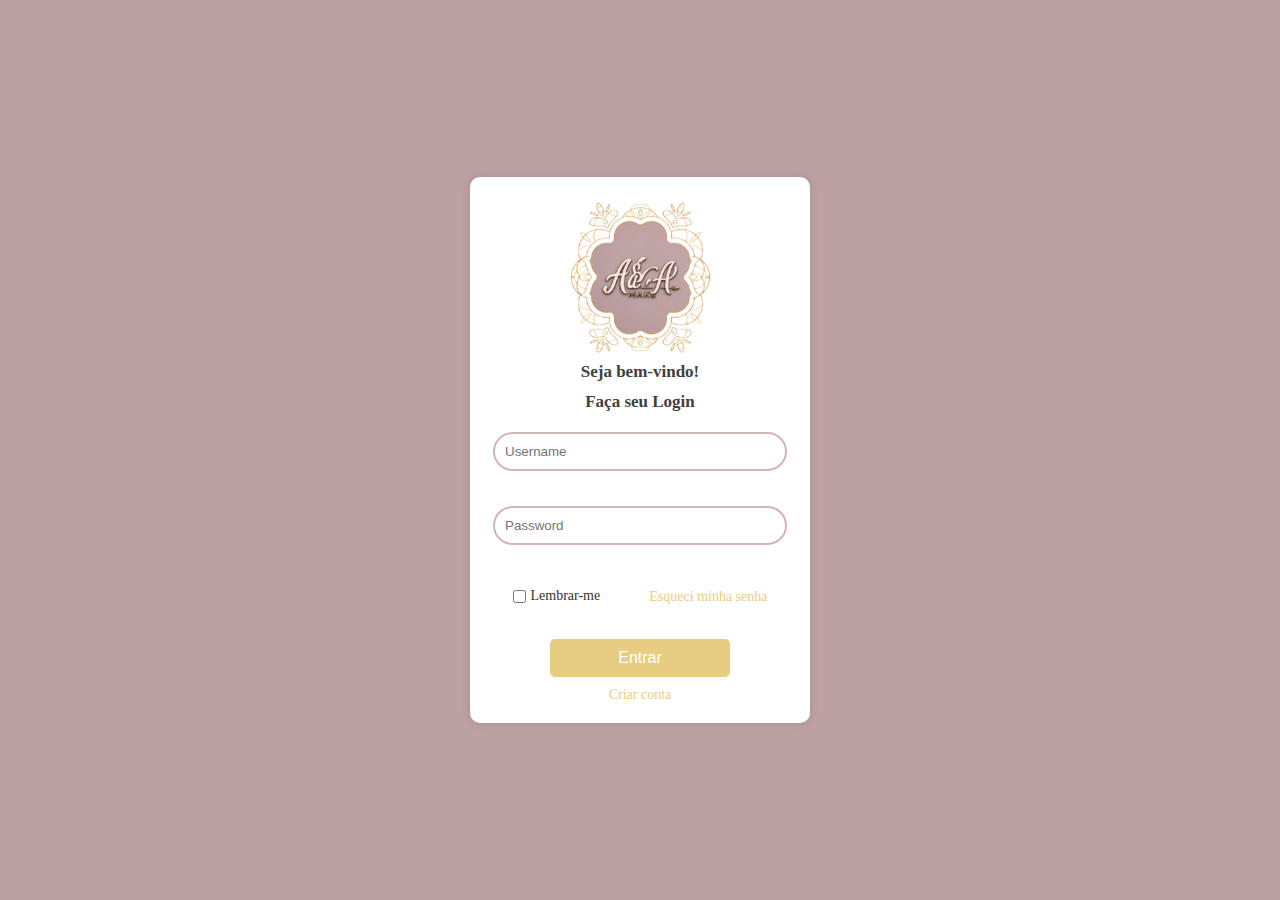
<file: index.html>
<!-- Tela de login -->
<!DOCTYPE html>
<html lang="pt-BR">
<head>
    <meta charset="UTF-8">
    <meta name="viewport" content="width=device-width, initial-scale=1.0">
    <link rel="icon" href="assets/img/Logo.bmp" type="image/png"> <!-- Adicionando o favicon -->
    <link rel="stylesheet" href="assets/css/estilo-login.css"> <!-- Referenciando o arquivo CSS -->
    <title>A&A Make</title>
    <script src="assets/script/script_login.js" defer></script> <!-- Referenciando o arquivo JavaScript -->
    
</head>
<body>
    <div class="login-container">
        <img src="assets/img/Logo.png" alt="Logo"> <!-- Logo acima do título -->

        <h3 id="title"> Seja bem-vindo!</h3>
        <h3 id="subtitle">Faça seu Login</h3>

        <input type="text" placeholder="Username" required>
        <div id="username-error" style="color: red; font-size: 11px;"></div> <!-- Mensagem de erro para o username -->
        <input type="password" placeholder="Password" required>
        <div id="password-error" style="color: red; font-size: 12px;"></div> <!-- Mensagem de erro para a senha -->
        <div class="remember-me">
            <div class="checkbox-container">
                <input type="checkbox" id="remember-me">
                <label for="remember-me">Lembrar-me</label>
            </div>
            <a href="#" class="option-link">Esqueci minha senha</a>
        </div>

        
        <button type="button" onclick="login()">Entrar</button> <!-- Chama a função de login -->
        <a href="registra.html" class="option-link create-account">Criar conta</a>

       
    </div>

</body>
</html>
</file>
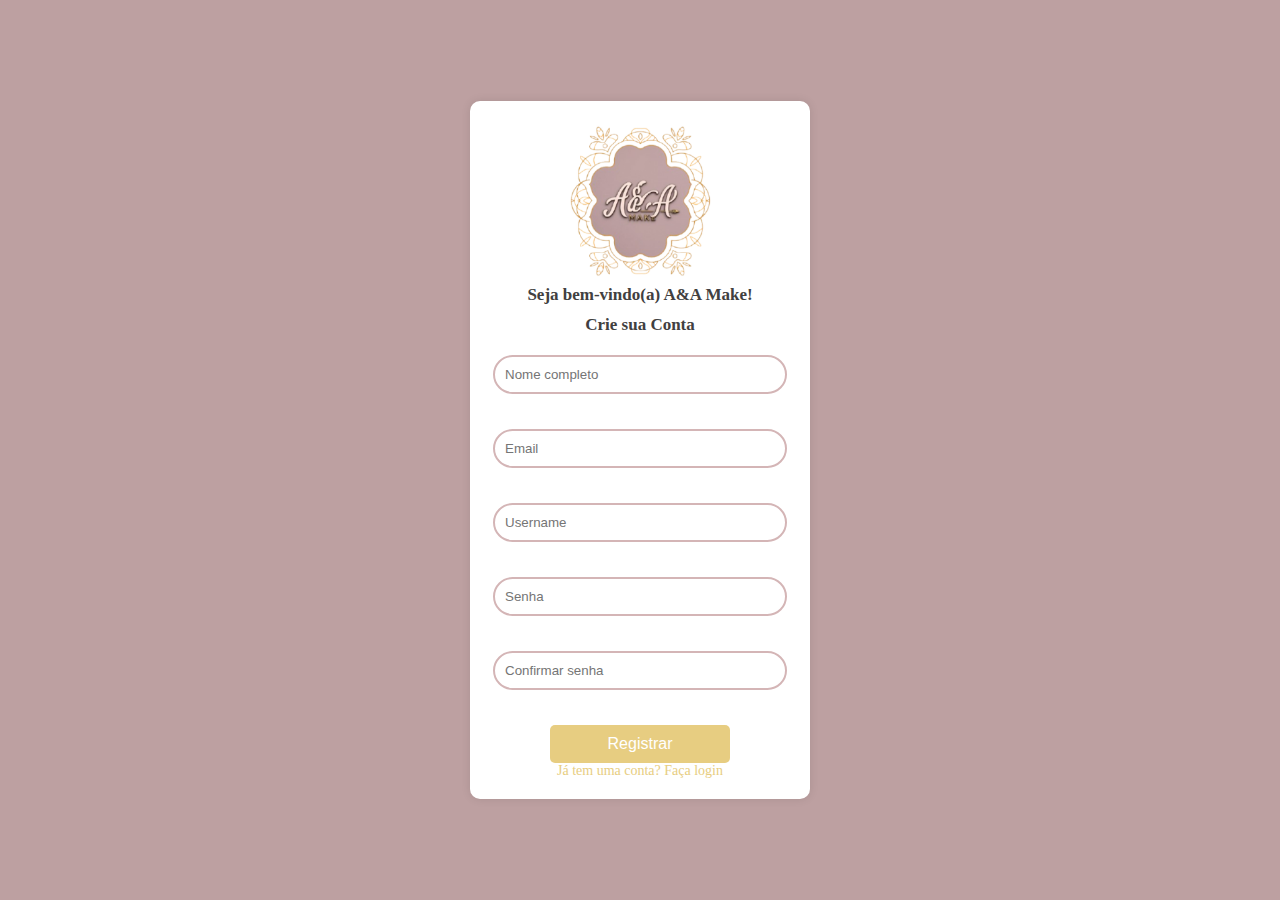
<file: registra.html>
<!DOCTYPE html>
<html lang="pt-BR">
<head>
    <meta charset="UTF-8">
    <meta name="viewport" content="width=device-width, initial-scale=1.0">
    <link rel="icon" href="assets/img/Logo.bmp" type="image/png"> <!-- Adicionando o favicon -->
    <link rel="stylesheet" href="assets/css/estilo-registro.css"> <!-- Reutilizando o estilo do registro -->
    <title>Registrar - A&A Make</title>
   
</head>

<body>
    <div class="login-container">
        <img src="assets/img/Logo.png" alt="Logo"> <!-- Logo acima do título -->
        
            <h3 id="subtitle">Seja bem-vindo(a) A&A Make!</h3>
            <h3 id="title">Crie sua Conta</h3>

        <input id="name" type="text" placeholder="Nome completo" required>
        <div id="name-error" style="color: red;"></div>

        <input id="email" type="email" placeholder="Email" required>
        <div id="email-error" style="color: red;"></div>

        <input id="username" type="text" placeholder="Username" required>
        <div id="username-error" style="color: red;"></div>

        <input id="password" type="password" placeholder="Senha" required>
        <div id="password-error" style="color: red;"></div>

        <input id="confirm-password" type="password" placeholder="Confirmar senha" required>
        <div id="confirm-password-error" style="color: red;"></div>

        <div id="success-message" style="color: #e7cd81;"></div> <!-- Mensagem de sucesso -->
        <button type="button" onclick="registrar()">Registrar</button> <!-- Chama a função de registro -->

        
        <a href="index.html" class="option-link">Já tem uma conta? Faça login</a>
    </div>

    <script src="assets/script/script_registra.js"></script>
</body>
</html>
</file>
<file: assets/css/estilo-login.css>
/* Estilo do Registro */

body {
    background-color: #bda0a1; /* Rosa antigo */
    display: flex; /* Usando flexbox para centralizar o conteúdo */
    justify-content: center; /* Centraliza horizontalmente */
    align-items: center; /* Centraliza verticalmente */
    height: 100vh; /* Mantém a altura da tela */
    margin: 0; /* Remove margens padrão */
}

/* Estilo do container de login */
.login-container {
    background-color: #ffffff; /* Fundo branco */
    padding: 20px; /* Espaçamento interno */
    border-radius: 10px; /* Bordas arredondadas */
    box-shadow: 0 0 10px rgba(0, 0, 0, 0.1); /* Sombra suave */
    display: flex; /* Usando flexbox para layout */
    flex-direction: column; /* Alinha os itens em coluna */
    align-items: center; /* Centraliza os itens */
    width: 300px; /* Largura fixa do container */
    min-height: 350px; /* Altura mínima para acomodar mensagens de erro */
    justify-content: space-between; /* Distribui espaço entre os itens */
}

/* Estilo da imagem (logo) */
img {
    width: 150px; /* Largura da logo */
}

/* Estilo dos campos de entrada */
input {
    width: 90%; /* Largura dos inputs */
    padding: 10px; /* Espaçamento interno */
    margin: 15px 0; /* Margem vertical */
    border: 2px solid #d4b5b6; /* Borda rosa antigo */
    border-radius: 35px; /* Bordas arredondadas */
    color: #333333; /* Texto cinza escuro */
}

/* Estilo do botão */
button {
    width: 60%; /* Largura do botão */
    padding: 10px; /* Espaçamento interno */
    background-color: #e7cd81; /* Cor vibrante para o botão */
    border: none; /* Sem borda */
    border-radius: 5px; /* Bordas arredondadas */
    color: white; /* Cor do texto do botão */
    font-size: 16px; /* Tamanho da fonte */
    cursor: pointer; /* Cursor de ponteiro ao passar o mouse */
    margin-top: 10px; /* Margem superior */
    transition: transform 0.2s; /* Transição suave para transformações */
    position: static; /* Mantém o botão dentro do container */
}

/* Efeito de hover no botão */
button:hover {
    transform: scale(1.05); /* Aumenta o botão em 5% ao passar o mouse */
}

/* Estilo das mensagens de erro */
#username-error, #password-error, #email-error {
    color: red; /* Cor vermelha para erros */
    font-size: 12px; /* Tamanho da fonte */
    text-align: left; /* Justifica o texto à esquerda */
    width: 100%; /* Largura total */
    margin-top: 5px; /* Espaçamento acima da mensagem de erro */
}

/* Estilo da seção "lembrar-me" */
.remember-me {
    display: flex; /* Usando flexbox */
    align-items: center; /* Alinha verticalmente */
    justify-content: space-between; /* Justifica os elementos nas extremidades */
    width: 85%; /* Largura da seção */
    margin: 10px 0; /* Margem vertical */
}

/* Estilo do container do checkbox */
.remember-me .checkbox-container {
    display: flex; /* Usando flexbox */
    align-items: center; /* Alinha verticalmente */
    margin-bottom: 1px; /* Espaçamento inferior */
}

/* Estilo do input do checkbox */
.remember-me input {
    width: auto; /* Largura automática */
    margin-right: 5px; /* Espaçamento entre o checkbox e a label */
}

/* Estilo da label do checkbox */
.remember-me label {
    font-size: 14px; /* Tamanho da fonte */
    color: #333333; /* Cor do texto */
    margin-left: 0; /* Remove margem esquerda */
}

/* Estilo dos links de opção */
.option-link {
    color: #e7cd81; /* Cor do link */
    text-decoration: none; /* Remove sublinhado */
    font-size: 14px; /* Tamanho da fonte */
}

/* Efeito de hover nos links de opção */
.option-link:hover {
    text-decoration: underline; /* Sublinha ao passar o mouse */
}

/* Estilo da seção de criação de conta */
.create-account {
    text-align: center; /* Centraliza o texto */
    margin-top: 10px; /* Margem superior */
}

/* Estilo do título e subtítulo */
#title, #subtitle {
    font-size: 17px; /* Tamanho da fonte */
    color: #414040; /* Cor do texto */
    text-align: center; /* Centraliza o texto */
    margin: 0; /* Remove margens padrão */
    font-family: Georgia, 'Times New Roman', Times, serif; /* Fonte serifada */
    margin-top: 5px; /* Margem superior */
    margin-bottom: 5px; /* Margem inferior */
}
</file>
<file: assets/css/estilo-registro.css>
/* Estilo do login */

body {
    background-color: #bda0a1; /* Rosa antigo */
    display: flex;
    justify-content: center;
    align-items: center;
    height: 100vh; /* Mantendo a altura da tela */
    margin: 0;
}
.login-container {
    background-color: #ffffff; /* Fundo branco */
    padding: 20px; /* Ajustando o padding */
    border-radius: 10px; /* Ajustando o border-radius */
    box-shadow: 0 0 10px rgba(0, 0, 0, 0.1);
    display: flex; /* Adicionando flexbox */
    flex-direction: column; /* Alinhando os itens em coluna */
    align-items: center; /* Centralizando os itens */
    width: 300px; /* Definindo uma largura menor */
    min-height: 350px; /* Definindo uma altura mínima para acomodar as mensagens de erro */
    justify-content: space-between; /* Distribui o espaço entre os itens */
}

img {
    width: 150px; /* Ajustando a largura da logo */
}

input {
    width: 90%; /* Mantendo a largura dos inputs */
    padding: 10px;
    margin: 15px 0; /* Ajustando a margem */
    border: 2px solid #d4b5b6; /* Borda rosa antigo */
    border-radius: 35px;
    color: #333333; /* Texto cinza escuro */
}
button {
    width: 60%; /* Mantendo a largura do botão */
    padding: 10px;
    background-color: #e7cd81; /* Cor vibrante para o botão */
    border: none;
    border-radius: 5px;
    color: white;
    font-size: 16px;
    cursor: pointer;
    margin-top: 10px;
    transition: transform 0.2s; /* Transição suave */
    position: static; /* Garantindo que o botão não saia do container */
}

button:hover {
    transform: scale(1.05); /* Aumenta o botão em 5% ao passar o mouse */
}

/* Estilo das mensagens de erro */
#username-error, #password-error, #email-error, #name-error, #confirm-password-error, #success-message {
    color: red; /* Cor vermelha para erros */
    font-size: 12px; /* Tamanho da fonte */
    text-align: left; /* Justificando o texto à esquerda */
    width: 100%; /* Garantindo que ocupe a largura total */
    margin-top: 5px; /* Espaçamento acima da mensagem de erro */
}

.remember-me {
    display: flex;
    align-items: center;
    justify-content: space-between; /* Justifica os elementos nas extremidades */
    width: 85%;
    margin: 10px 0;
}

.remember-me .checkbox-container {
    display: flex;
    align-items: center;
    margin-bottom: 1px;
}

.remember-me input {
    width: auto;
    margin-right: 5px; /* Espaçamento mínimo entre o checkbox e a label */
}

.remember-me label {
    font-size: 14px;
    color: #333333;
    margin-left: 0; /* Removendo a margem esquerda da label */
}

.option-link {
    color: #e7cd81; /* Cor do link */
    text-decoration: none;
    font-size: 14px;
}

.option-link:hover {
    text-decoration: underline; /* Sublinhar ao passar o mouse */
}

.create-account {
    text-align: center;
    margin-top: 10px;
}

#title, #subtitle {
    font-size: 17px; /* Tamanho da fonte */
    color: #414040; /* Cor do texto */
    text-align: center; /* Centralizando o texto */
    margin: 0; /* Removendo o espaçamento padrão */
    font-family: Georgia, 'Times New Roman', Times, serif;
    margin-top: 5px; /* Espaçamento do topo */
    margin-bottom: 5px; /* Espaçamento da parte de baixo */
}
</file>
